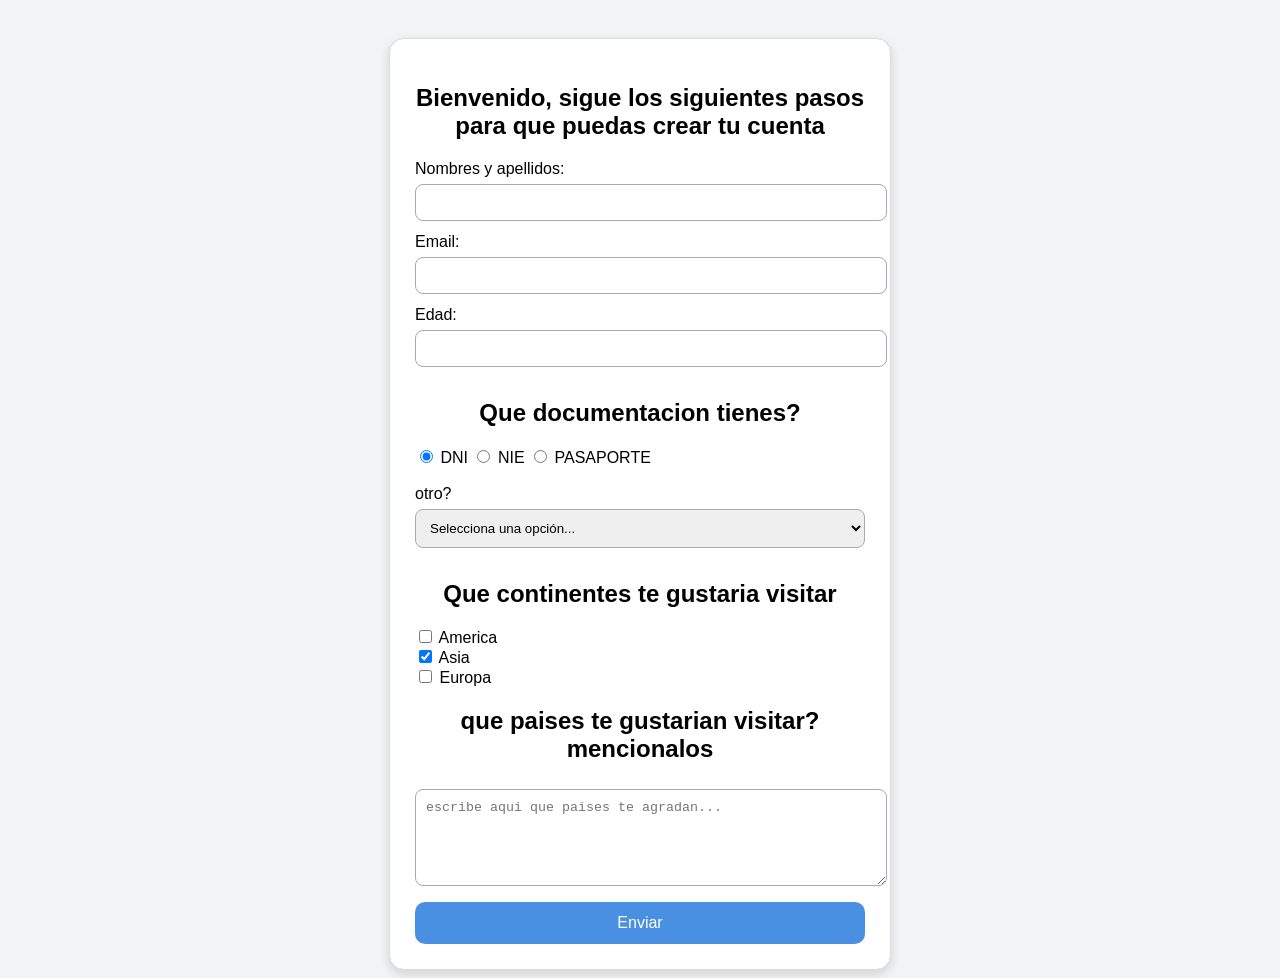
<file: index.html/crea_cuenta.html>
<!DOCTYPE html>
<html>
    <body>  
        <head>
            <link rel="stylesheet" href="..\ind\formulari.css">
        </head>
        
    <form action="./enviat_creacuenta.html" method="get">
        <h2>Bienvenido, sigue los siguientes pasos para que puedas crear tu cuenta</h2>    
        
        <label for="name">Nombres y apellidos:</label><br>
        <input type="text" id="name" name="name" required><br>
        
        <label for="email">Email:</label><br>
        <input type="email" id="email" name="email" required><br>
        
        <label for="number">Edad:</label><br>
        <input type="number" id="number" name="number" required><br>
        
        <h2>Que documentacion tienes?</h2>
        
        <input type="radio" id="dni" name="tipo" value="dni" checked>
        <label for="DNI">DNI</label>
       
        <input type="radio" id="nie" name="tipo" value="nie">
        <label for="NIE">NIE</label>
       
        <input type="radio" id="pas" name="tipo" value="pas">
        <label for="PASAPORT">PASAPORTE</label><br><br>
       
        <label for="otro">otro?</label>
        <select name="curso" id="curso">
        <option value="" disabled selected hidden>
        Selecciona una opción...
        </option>
        <option value="refugiado">Refugiado</option>
        <option value="no">Prefiero no decirlo</option>
        </select>
        <h2>Que continentes te gustaria visitar</h2>
        <input type="checkbox" id="am" name="am" value="am">
        <label for="am">America</label><br>
        
        <input type="checkbox" id="as" name="as" value="as" checked>
        <label for="as">Asia</label><br>
        
        <input type="checkbox" id="eu" name="eu" value="eu">
        <label for="eu"> Europa</label><br>
        
        <h2>que paises te gustarian visitar? mencionalos</h2>

        <textarea placeholder="escribe aqui que paises te agradan..." cols="50" rows="5"></textarea>
        <input type="submit" value="Enviar" >
        </fieldset>
    </form>
</html>
</file>
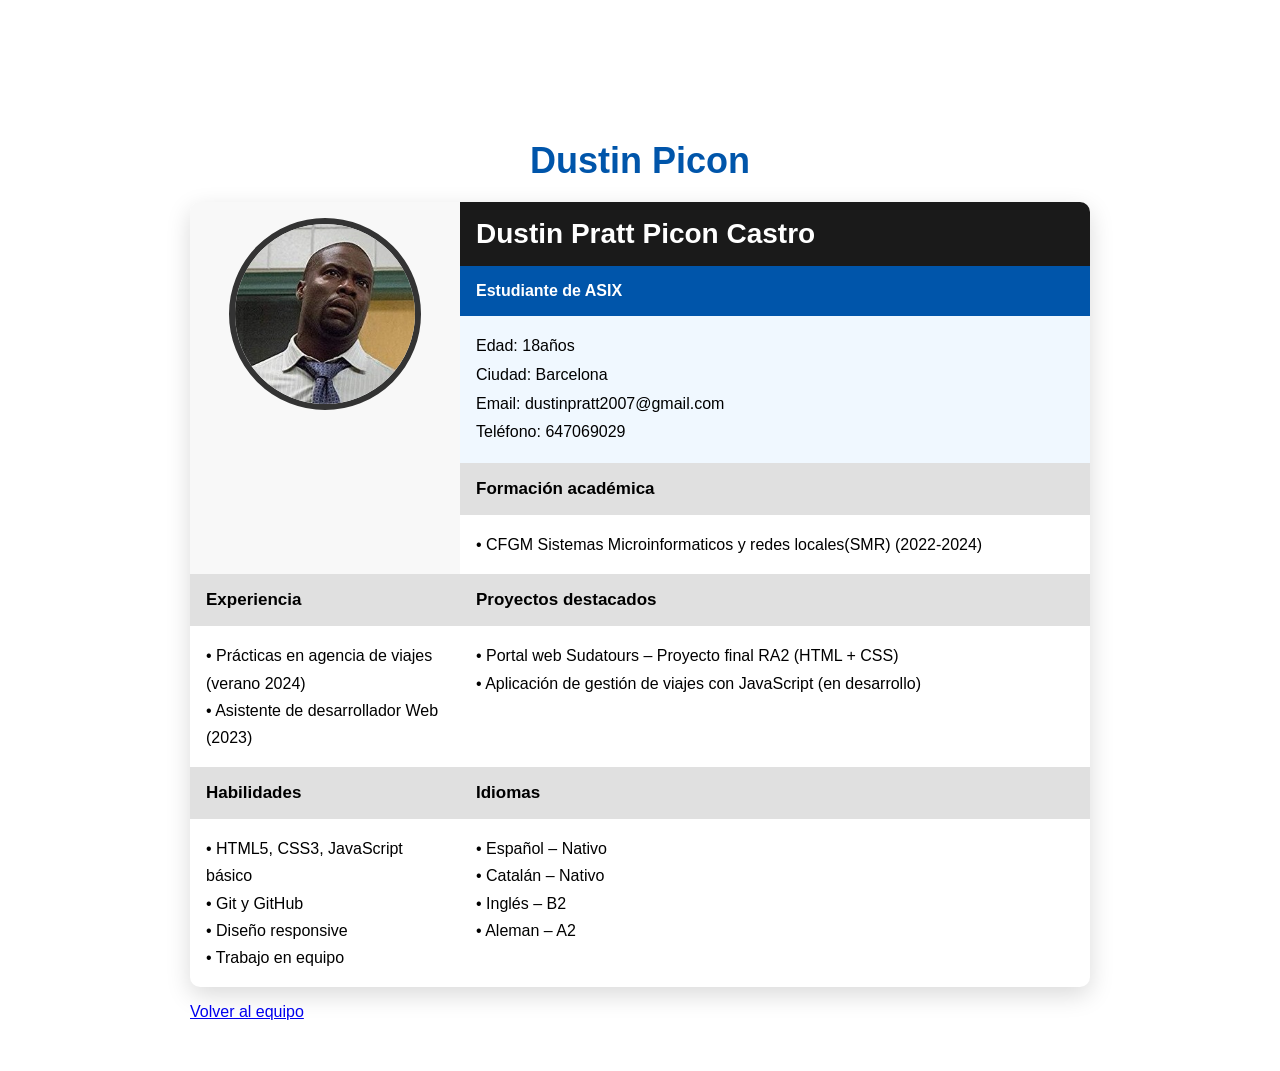
<file: index.html/cv_dust.html>
<!DOCTYPE html>
<html lang="es">
<head>
    <meta charset="UTF-8">
    <meta name="viewport" content="width=device-width, initial-scale=1.0">
    <title>Dustin Picon - CV</title>
    <link rel="stylesheet" href="../ind/index.css">
</head> 
<body>

    <div class="cv-container">
        <h1 class="cv-nombre">Dustin Picon</h1>

        <table class="cv-tabla">
       
            <tr>
                <td rowspan="5" class="cv-foto-col">
                    <img src="../imagenes/nosotros_cv/dustin_cv.jpg" alt="Dustin Picon" class="cv-foto">
                </td>
                <td class="cv-nombre-grande">Dustin Pratt Picon Castro</td>
            </tr>
            <tr><td class="cv-rol">Estudiante de ASIX </td></tr>
            <tr>
                <td class="cv-datos">
                    Edad: 18años<br>
                    Ciudad: Barcelona<br>
                    Email: dustinpratt2007@gmail.com<br>
                    Teléfono: 647069029
                </td>
            </tr>

            <tr><td class="cv-seccion">Formación académica</td></tr>
            <tr>
                <td class="cv-contenido">
                    • CFGM Sistemas Microinformaticos y redes locales(SMR) (2022-2024)
                </td>
            </tr>

            <tr>
                <td class="cv-seccion">Experiencia</td>
                <td class="cv-seccion">Proyectos destacados</td>
            </tr>
            <tr>
                <td class="cv-contenido">
                    • Prácticas en agencia de viajes (verano 2024)<br>
                    • Asistente de desarrollador Web (2023)
                </td>
                <td class="cv-contenido">
                    • Portal web Sudatours – Proyecto final RA2 (HTML + CSS)<br>
                    • Aplicación de gestión de viajes con JavaScript (en desarrollo)
                </td>
            </tr>

            <tr>
                <td class="cv-seccion">Habilidades</td>
                <td class="cv-seccion">Idiomas</td>
            </tr>
            <tr>
                <td class="cv-contenido">
                    • HTML5, CSS3, JavaScript básico<br>
                    • Git y GitHub<br>
                    • Diseño responsive<br>
                    • Trabajo en equipo
                </td>
                <td class="cv-contenido">
                    • Español – Nativo<br>
                    • Catalán – Nativo<br>
                    • Inglés – B2<br>
                    • Aleman – A2
                </td>
            </tr>
        </table>

        <p>
            <a href="nosotros.html">Volver al equipo</a>
        </p>
    </div>

</body>
</html>
</file>
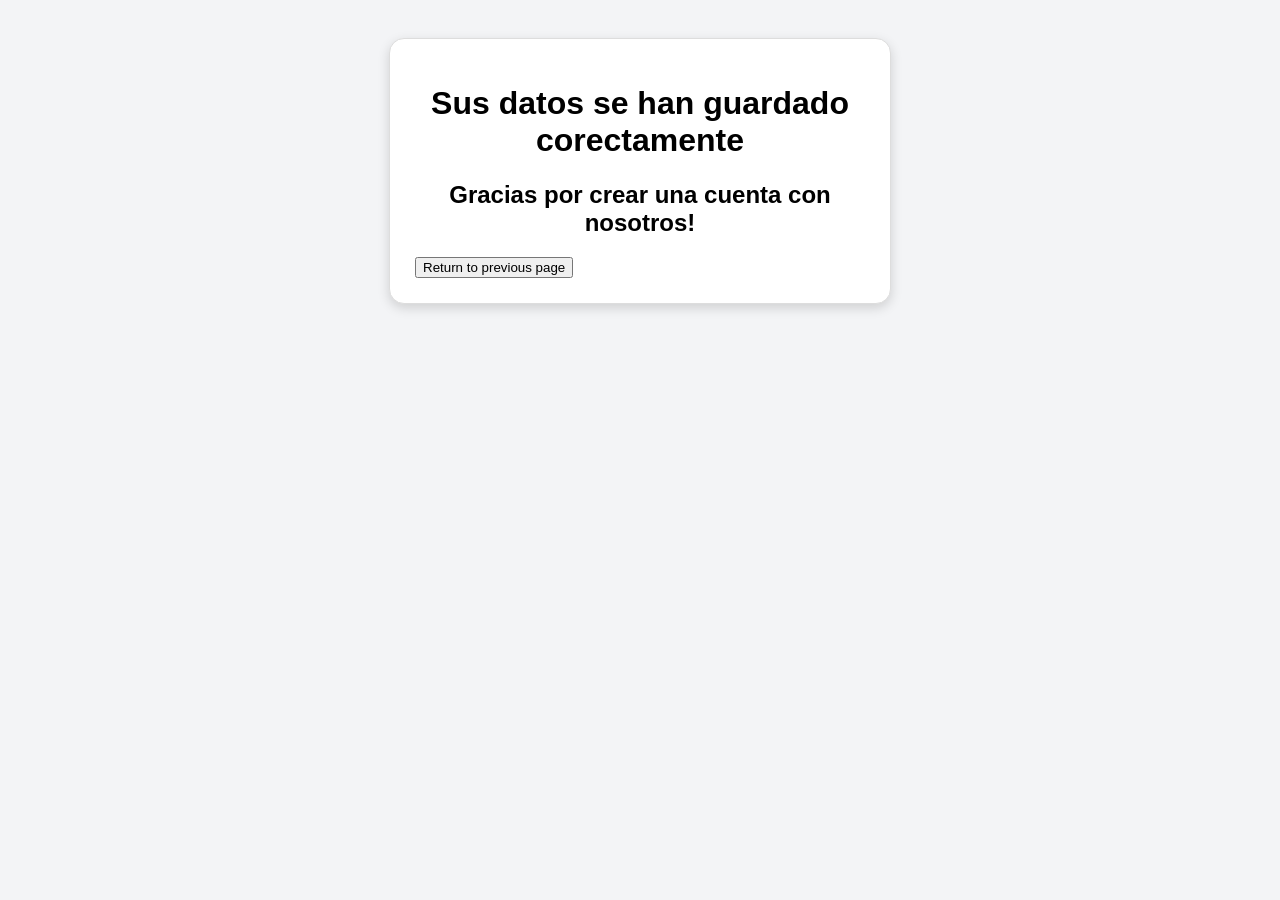
<file: index.html/enviat_creacuenta.html>
<!DOCTYPE html>
<html>
    <head>
        <link rel="stylesheet" href="..\ind\formulari.css">
    </head>
    <body>
    <form>
        <h1>Sus datos se han guardado corectamente</h1>
        <h2>Gracias por crear una cuenta con nosotros!</h2>
    <a href="./interfaz.html"><input type="button" value="Return to previous page"></a>
    </form>
    </body>
</html>
</file>
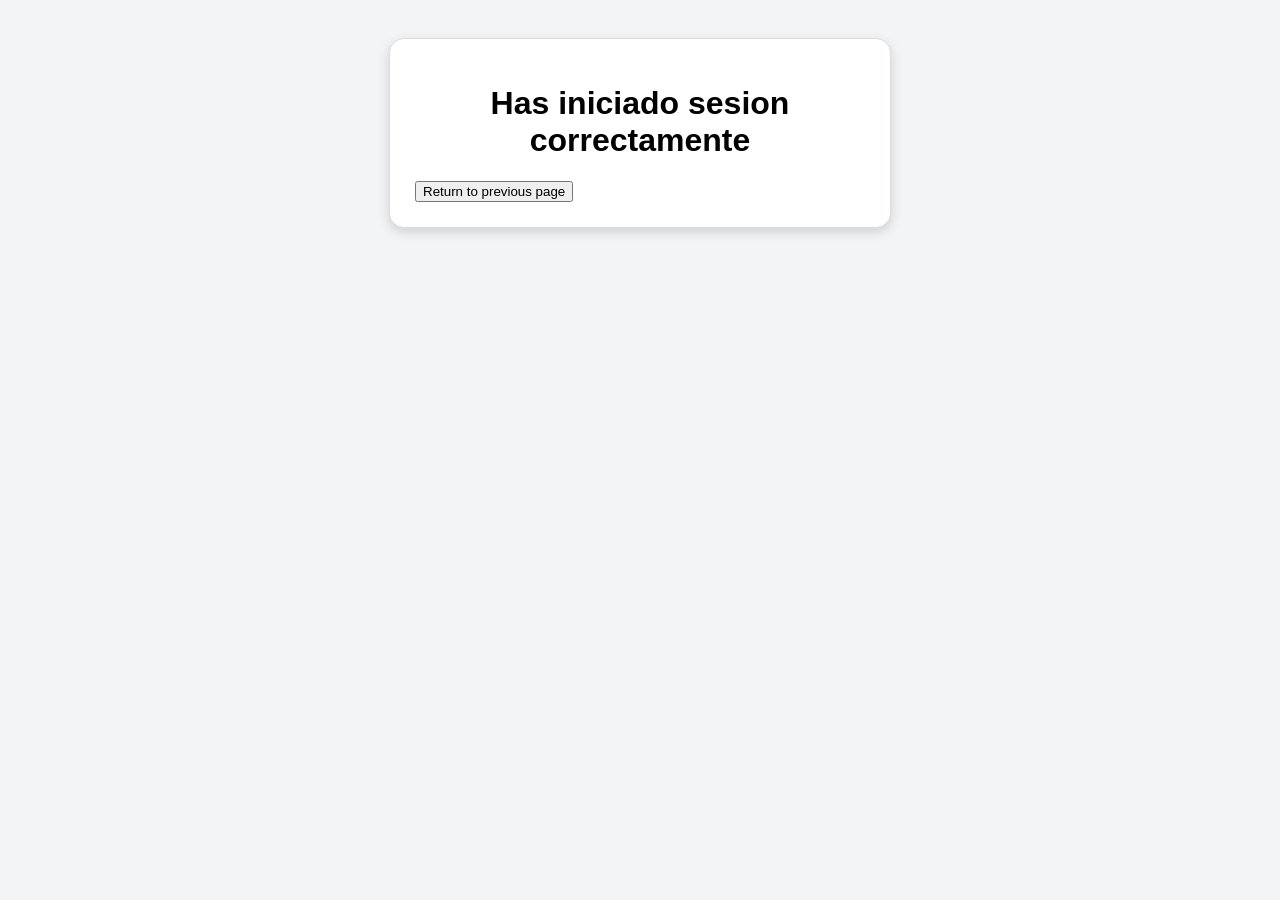
<file: index.html/enviat_iniciasesio.html>
<!DOCTYPE html>
<html>
    <head>
        <link rel="stylesheet" href="..\ind\formulari.css">
    </head>
    <body>
    <form>
        <h1>Has iniciado sesion correctamente</h1>
        
    <a href="./interfaz.html"><input type="button" value="Return to previous page"></a>
    </form>
    </body>
</html>
</file>
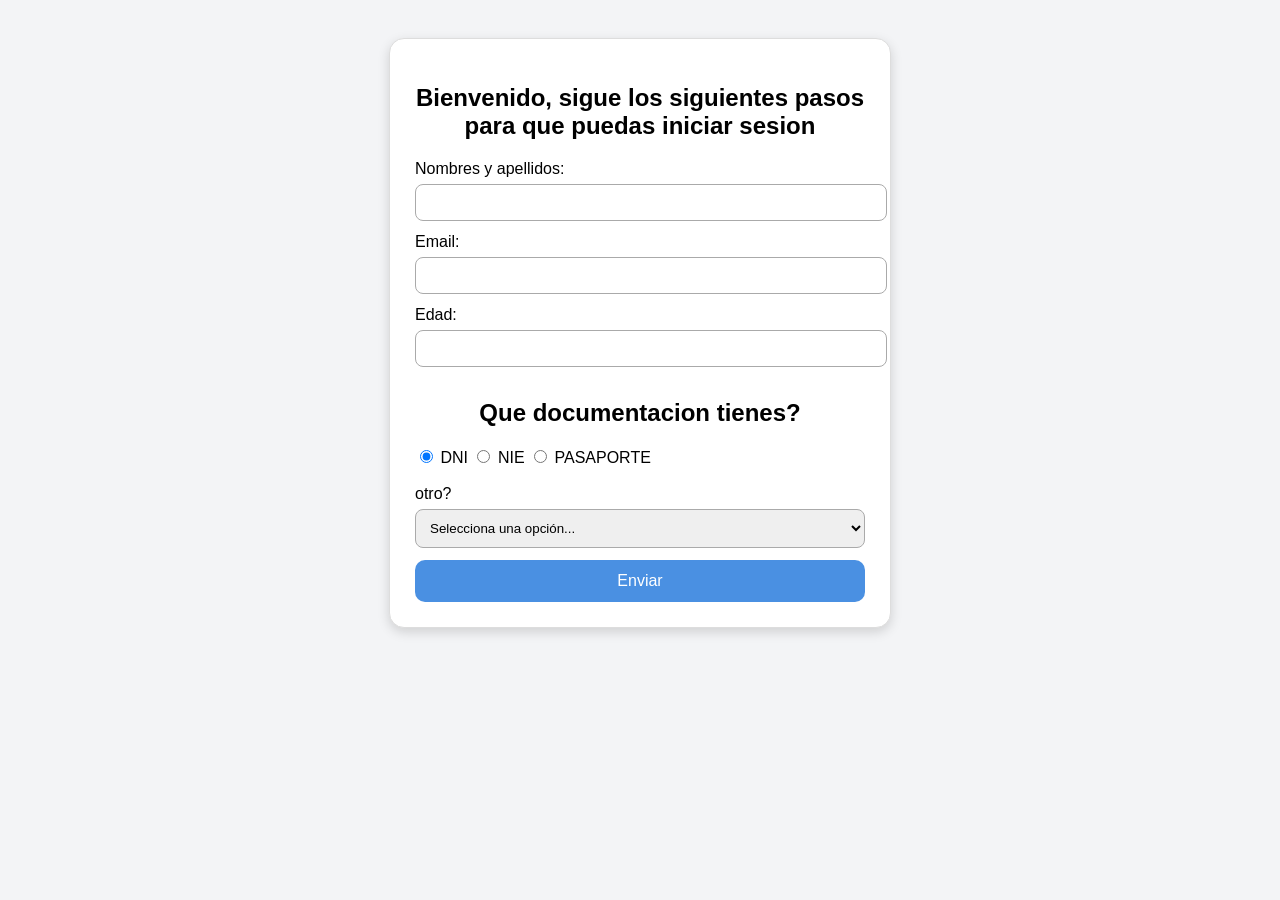
<file: index.html/inicia_sesio.html>
<!DOCTYPE html>
<html>
    <body>
        <head>
            <link rel="stylesheet" href="..\ind\formulari.css">
        </head>
        
    <form action="./enviat_iniciasesio.html" method="get">
        <h2>Bienvenido, sigue los siguientes pasos para que puedas iniciar sesion</h2>    
        
        <label for="name">Nombres y apellidos:</label><br>
        <input type="text" id="name" name="name" required><br>
        
        <label for="email">Email:</label><br>
        <input type="email" id="email" name="email" required><br>
        
        <label for="number">Edad:</label><br>
        <input type="number" id="number" name="number" required><br>
        
        <h2>Que documentacion tienes?</h2>
        
        <input type="radio" id="dni" name="tipo" value="dni" checked>
        <label for="DNI">DNI</label>
       
        <input type="radio" id="nie" name="tipo" value="nie">
        <label for="NIE">NIE</label>
       
        <input type="radio" id="pas" name="tipo" value="pas">
        <label for="PASAPORT">PASAPORTE</label><br><br>
       
        <label for="otro">otro?</label>
        <select name="curso" id="curso" >
        <option value="" disabled selected hidden>
        Selecciona una opción...
        </option>
        <option value="refugiado">Refugiado</option>
        <option value="no">Prefiero no decirlo</option>
        </select>
        <input type="submit" value="Enviar" >
        </fieldset>
    </form>
</html>
</file>
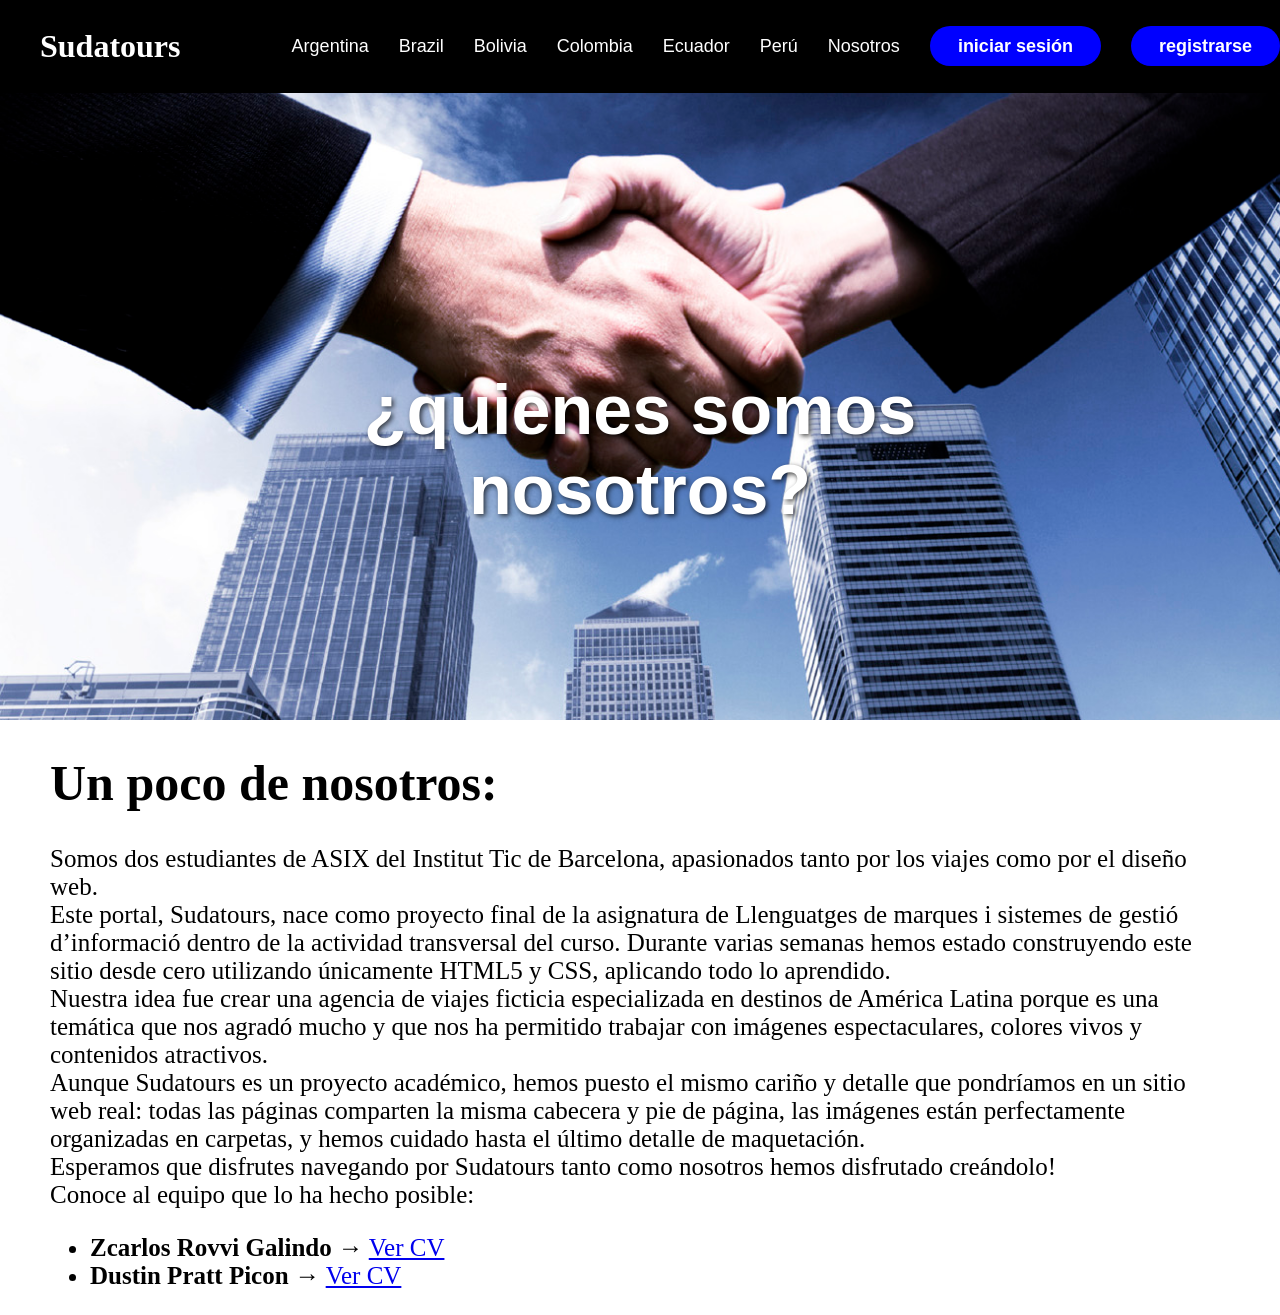
<file: index.html/nosotros.html>
<!DOCTYPE html>
<html>
<head>
    <meta charset="UTF-8">
    <title>Horari</title>
    <link rel="stylesheet" href="..\ind\index.css">
</head>

<body>
    <header class="navbar">
        <div class="logo">
        <a href="..\index.html\interfaz.html">Sudatours</a>
        </div>
        <nav>
             <ul class="menu">
                <li><a href="..\index.html\argentina.html">Argentina</a></li>
                <li><a href="..\index.html\brazil.html">Brazil</a></li>
                <li><a href="..\index.html\bolivia.html">Bolivia</a></li>
                <li><a href="..\index.html\colombia.html">Colombia</a></li>
                <li><a href="..\index.html\ecuador.html">Ecuador</a></li>
                <li><a href="..\index.html\peru.html">Perú</a></li>
                <li><a href="..\index.html\nosotros.html">Nosotros</a></li>
               <li><a href="..\index.html\inicia_sesio.html"class="btninicio">iniciar sesión</a></li>
                <li><a href="..\index.html\crea_cuenta.html"class="btninicio btninicio-derecha">registrarse</a></li>
            </ul>
        </nav>
    </header>
    <section class="hero1" style="background-image: url('../imagenes/nosotros.jpg');">
        <div class="texto-centrado">
         ¿quienes somos <br> nosotros?
        </div>
    </section>
    <div class="titulo-seccion">
    <h1>Un poco de nosotros:</h1>
    <p >
    Somos dos estudiantes de ASIX del Institut Tic de Barcelona, apasionados tanto por los viajes como por el diseño web. <br>
    Este portal, Sudatours, nace como proyecto final de la asignatura de Llenguatges de marques i sistemes de gestió d’informació  dentro de la actividad transversal del curso. Durante varias semanas hemos estado construyendo este sitio desde cero utilizando únicamente HTML5 y CSS, aplicando todo lo aprendido. <br>
    Nuestra idea fue crear una agencia de viajes ficticia especializada en destinos de América Latina porque es una temática que nos agradó mucho y que nos ha permitido trabajar con imágenes espectaculares, colores vivos y contenidos atractivos. <br>
    Aunque Sudatours es un proyecto académico, hemos puesto el mismo cariño y detalle que pondríamos en un sitio web real: todas las páginas comparten la misma cabecera y pie de página, las imágenes están perfectamente organizadas en carpetas, y hemos cuidado hasta el último detalle de maquetación. <br>
    Esperamos que disfrutes navegando por Sudatours tanto como nosotros hemos disfrutado creándolo! <br>Conoce al equipo que lo ha hecho posible:<br>
    <ul> 
        <li><b>Zcarlos Rovvi Galindo</b> →  <a href="cv_rovvi.html">Ver CV</a> </li>
        <li><b>Dustin Pratt Picon</b> → <a href="cv_dust.html">Ver CV</a></li>
    </ul>
    </p>
</div> 
    
</body>
</html>
</file>
<file: ind/index.css>
body {
    margin: 0;
    background: white;
    font-family: Arial, sans-serif;
    padding-top: 90px;
}
.navbar {
    position: fixed;
    top: 0;
    width: 100%;
    display: flex;
    justify-content: space-between;
    align-items: center;
    padding: 20px 40px;
    background: black;          
    position: fixed;              
    top: 0;
    left: 0;
    right: 0;
    z-index: 999;
}
.logo a {
    text-decoration: none;
    color: inherit;
}


.logo {
    font-size: 32px;
    font-weight: 700;
    color: white;
    font-family: "Times New Roman", serif;
}

.menu {
    list-style: none;
    display: flex;
    gap: 30px;
}

.menu li a {
    color: white;
    text-decoration: none;
    font-size: 18px;
    transition: 0.3s;
}

.menu li a:hover {
    color: #cccccc; 
}
/* boton de inicio y registro */
.btninicio {
    background: blue;
    padding: 10px 28px;
    border-radius: 30px;    
    font-weight: bold;
    text-decoration: none;
    
}
.btninicio-derecha {
    margin-right: 40px;
}
/* fin boton de inicio y registro */

/* imagenes y text en imagen */
.hero {
    height: 90vh;
    background-size: cover; 
    background-position: center;
    background-repeat: no-repeat;
    background-image: var(--hero-image);
}
.hero1 {
    height: 70vh;
    background-size: cover;
    background-position: center;
    background-repeat: no-repeat;
    background-image: var(--hero-image);
}
.foto-derecha {
    flex: 35%;                    
    background: url('../imagenes/interfaz/camino.jpg') center/cover no-repeat;
}
.contenido-texto {
    flex: 40%;                
    padding: 50px 50px;
}

/* fin imagenes*/
.seccion-porque {
    background: black;
    color: white;
    display: flex;
    min-height: 100vh;
}

.contenido-texto h1 { font-size: 56px; margin-bottom: 10px; }
.sub { font-size: 24px; margin-bottom: 20px; opacity: 0.9; }
.items { display: grid; grid-template-columns: 1fr 1fr; gap: 20px; }
.items div span { font-size: 50px; display: block; margin-bottom: 10px; }
.items h4 { color: #00d4ff; margin: 15px 0 10px; }
.contenedor-horario {
    max-width: 900px;
    margin: 40px auto;
    padding: 30px;
    
    background: #f2f6ff;                
    border-radius: 22px;                
    box-shadow: 
        8px 8px 20px rgba(0,0,0,0.1),
        -8px -8px 20px rgba(255,255,255,0.8); 

    font-family: "Segoe UI", Roboto, sans-serif;
    transition: 0.3s ease;
}

/* Tabla limpia y moderna */
.contenedor-horario table {
    width: 100%;
    border-collapse: collapse;
}

.contenedor-horario th {
    padding: 14px;
    font-size: 1.2rem;
    text-align: center;
    color: #fff;
    background: linear-gradient(135deg, #4a6cf7, #5f8bff);
    border-radius: 12px;
    margin-bottom: 20px;
}

.contenedor-horario td {
    padding: 18px;
    border-bottom: 1px solid #dbe0f5;
    font-size: 1rem;
    color: #334;
    position: relative;
    transition: 0.3s ease;
}

/* Efecto al pasar el mouse por cada fila */
.contenedor-horario tr {
    transition: 0.25s ease;
}

.contenedor-horario tr:hover {
    background: #ffffff;
    transform: translateX(6px);
    box-shadow: 0 6px 14px rgba(0,0,0,0.08);
    border-radius: 12px;
}

/* Efecto de línea izquierda animada */
.contenedor-horario tr:hover td:first-child {
    border-left: 4px solid #4a6cf7;
    padding-left: 14px;
}


caption {
    font-size: 18px;
    font-weight: bold;
    padding: 10px;
}
.contenedor {
   position: relative;
  width: 900px;      
  height: 500px;     
  margin: auto;
  overflow: hidden;
}
.texto-centrado {
position: absolute;
  top: 50%;
  left: 50%;
  transform: translate(-50%, -50%);
  color: white;
  font-size: 70px;
  font-weight: bold;
  text-shadow: 2px 2px 5px rgba(0,0,0,0.7);
  text-align: center;
}
.imagen-fondo {
   width: 900px;      
  height: 500px;    
  object-fit: contain;
}

/* apartado de viajes ofertas */
.titulo-seccion {
    font-family: 'Cinzel', serif;
    font-size: 25px;
    color: black;
    margin-left: 50px;
    margin-right: 50px;
}
.ofertas-simples {
    display: flex;
    gap: 25px;
    justify-content: center;
    flex-wrap: wrap;
    padding: 20px;
}

.carta-simple {
    position: relative;
    width: 300px;
    border-radius: 15px;
    overflow: hidden;
}

.carta-simple img {
    width: 100%;
    height: 400px;
    object-fit: cover;
    display: block;
}

.etiqueta {
    position: absolute;
    top: 15px;
    right: 15px;
    background: #ffdc00;
    color: black;
    padding: 8px 16px;
    border-radius: 30px;
    font-weight: bold;
    font-size: 14px;
}

.texto-simple {
    position: absolute;
    bottom: 20px;
    left: 20px;
    color: white;
    text-shadow: 2px 2px 6px black;
}
.texto-simple big {
    font-size: 26px;
    font-weight: bold;
}
.carta-simple {
    transition: 0.3s;         
}

.carta-simple:hover {
    transform: translateY(-12px);   
}


/* fin de apartado de ofertas*/


/* cv*/
.cv-container { max-width: 900px; margin: 50px auto; font-family: Arial, sans-serif; }
.cv-nombre { text-align: center; color: #0055aa; font-size: 36px; margin-bottom: 20px; }

.cv-tabla { 
    width: 100%; 
    border-collapse: collapse; 
    background: white; 
    box-shadow: 0 8px 25px rgba(0,0,0,0.15); 
    border-radius: 10px; 
    overflow: hidden;
}
.cv-tabla td { padding: 16px; vertical-align: top; }

.cv-foto-col { width: 30%; background: #f8f8f8; text-align: center; }
.cv-foto { width: 180px; height: 180px; object-fit: cover; border-radius: 50%; border: 6px solid #333; }

.cv-nombre-grande { font-size: 28px; font-weight: bold; background: #1a1a1a; color: white; }
.cv-rol { background: #0055aa; color: white; font-weight: bold; }

.cv-seccion { background: #e0e0e0; font-weight: bold; font-size: 17px; }
.cv-datos { background: #f0f8ff; line-height: 1.8; }
.cv-contenido { line-height: 1.7; }




/* fin cv*/
/* ====== BOTÓN FLOTANTE ====== */
#whatsapp-btn {
    position: fixed;
    bottom: 20px;
    right: 20px;
    background-color: #25d366;
    width: 60px;
    height: 60px;
    border-radius: 50%;
    display: flex;
    align-items: center;
    justify-content: center;
    cursor: pointer;
    z-index: 1000;
}
#whatsapp-btn img {
    width: 35px;
}

/* ====== MODAL ====== */
.modal {
    position: fixed;
    inset: 0;
    display: none; 
    z-index: 2000;
}

/* Cuando el checkbox está marcado, mostrar modal */
#toggle-modal:checked ~ .modal {
    display: block;
}

/* Fondo oscuro */
.modal-bg {
    position: absolute;
    inset: 0;
    background: rgba(0,0,0,0.5);
}

/* Caja central */
.modal-content {
    position: relative;
    background: #fff;
    width: 90%;
    max-width: 400px;
    padding: 20px;
    margin: 10% auto;
    border-radius: 10px;
}

.modal-content input {
    width: 80%;        
    height: 35px;       
    font-size: 18px;    
    padding: 10px;     
    border: 1px solid #ccc;
    border-radius: 8px;
}

/* Botón cerrar */
.close {
    position: absolute;
    right: 15px;
    top: 10px;
    font-size: 25px;
    cursor: pointer;
}

/* Botón enviar */
.btn {
    width: 100%;
    padding: 10px;
    margin-top: 15px;
    background: #0066ff;
    color: white;
    border: none;
    border-radius: 5px;
    cursor: pointer;
}
</file>
